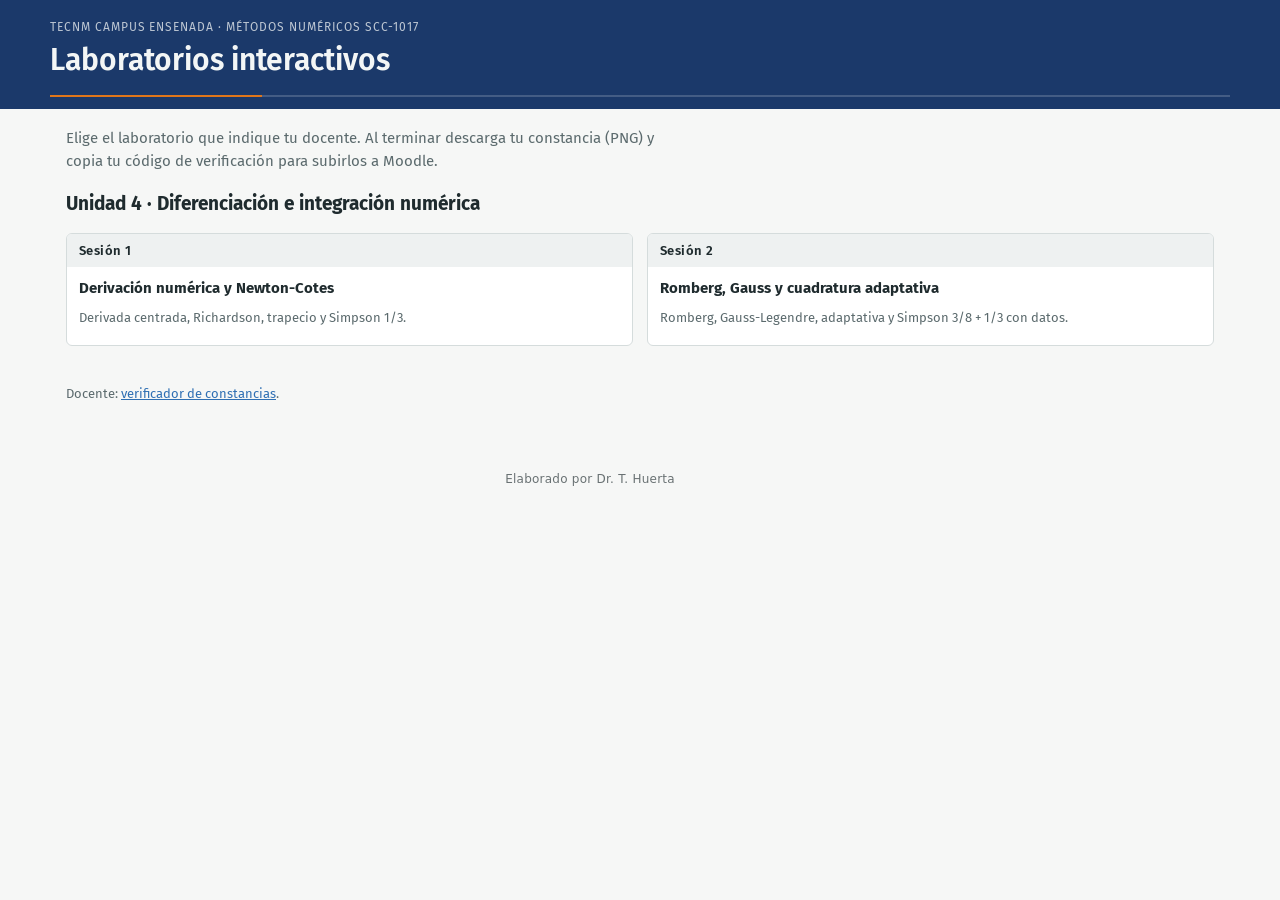
<file: index.html>
<!doctype html>
<html lang="es">
<head>
<meta charset="utf-8">
<meta name="viewport" content="width=device-width, initial-scale=1">
<title>Laboratorios de Métodos Numéricos</title>
<link rel="preconnect" href="https://fonts.googleapis.com">
<link rel="stylesheet" href="https://fonts.googleapis.com/css2?family=Fira+Sans:wght@400;500;600;700&family=Fira+Mono:wght@400;500&display=swap">
<link rel="stylesheet" href="assets/lab.css">
<style>.cards{display:grid;grid-template-columns:repeat(auto-fit,minmax(260px,1fr));gap:14px;margin-top:14px}.cards a{text-decoration:none;color:inherit}.cards .box:hover{border-color:var(--accent)}</style>
<style id="th-firma-css">.th-firma{display:block;clear:both;width:100%;box-sizing:border-box;text-align:center;font:400 12px/1.4 system-ui,-apple-system,"Segoe UI",Roboto,sans-serif;color:inherit;opacity:.65;padding:14px 12px 18px;margin:0;letter-spacing:.02em}.th-firma-ov{font-size:12px!important;opacity:.75;margin:4px 0 0}@media (orientation:landscape) and (pointer:coarse){#wrap>.th-firma{display:none}}</style></head>
<body>
<header><div class="hwrap">
  <div class="eyebrow">TecNM Campus Ensenada · Métodos Numéricos SCC-1017</div>
  <h1>Laboratorios interactivos</h1><div class="rule"></div><div style="height:12px"></div>
</div></header>
<main>
  <p class="lead">Elige el laboratorio que indique tu docente. Al terminar descarga tu constancia (PNG) y copia tu código de verificación para subirlos a Moodle.</p>
  <h2 style="font-size:19px;margin:18px 0 0">Unidad 4 · Diferenciación e integración numérica</h2>
  <div class="cards">
    <a href="https://thuerta2398.github.io/mn-u4-sesion1/"><div class="box"><h3>Sesión 1</h3><div class="in"><p><b>Derivación numérica y Newton-Cotes</b></p><p class="small">Derivada centrada, Richardson, trapecio y Simpson 1/3.</p></div></div></a>
    <a href="https://thuerta2398.github.io/mn-u4-sesion2/"><div class="box"><h3>Sesión 2</h3><div class="in"><p><b>Romberg, Gauss y cuadratura adaptativa</b></p><p class="small">Romberg, Gauss-Legendre, adaptativa y Simpson 3/8 + 1/3 con datos.</p></div></div></a>
  </div>
  <p class="small" style="margin-top:24px">Docente: <a href="verificar/">verificador de constancias</a>.</p>
</main>
<footer class="th-firma">Elaborado por Dr. T. Huerta</footer>
</body>
</html>
</file>
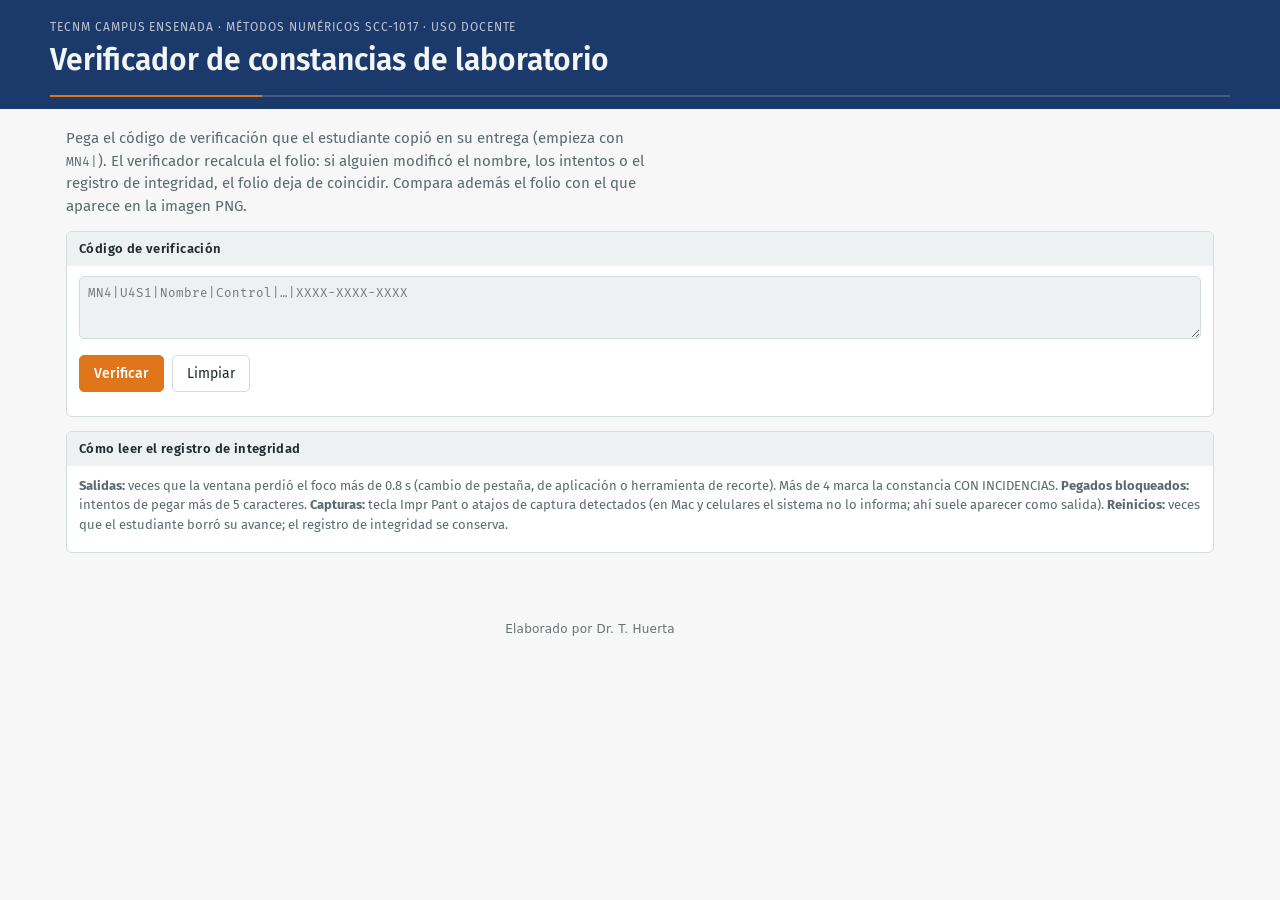
<file: verificar/index.html>
<!doctype html>
<html lang="es">
<head>
<meta charset="utf-8">
<meta name="viewport" content="width=device-width, initial-scale=1">
<title>Verificador de constancias</title>
<link rel="preconnect" href="https://fonts.googleapis.com">
<link rel="stylesheet" href="https://fonts.googleapis.com/css2?family=Fira+Sans:wght@400;500;600;700&family=Fira+Mono:wght@400;500&display=swap">
<link rel="stylesheet" href="../assets/lab.css">
<style>
  .res{margin-top:14px}
  table.kv{border-collapse:collapse;width:100%;font-size:14px}
  table.kv td{padding:6px 8px;border-bottom:1px solid var(--line);vertical-align:top}
  table.kv td:first-child{color:var(--muted);width:42%}
  .big{font-size:18px;font-weight:600;padding:10px 12px;border-radius:6px;margin-bottom:10px}
  .big.ok{background:var(--greenSoft);color:var(--green)} .big.no{background:var(--redSoft);color:var(--red)}
</style>
<style id="th-firma-css">.th-firma{display:block;clear:both;width:100%;box-sizing:border-box;text-align:center;font:400 12px/1.4 system-ui,-apple-system,"Segoe UI",Roboto,sans-serif;color:inherit;opacity:.65;padding:14px 12px 18px;margin:0;letter-spacing:.02em}.th-firma-ov{font-size:12px!important;opacity:.75;margin:4px 0 0}@media (orientation:landscape) and (pointer:coarse){#wrap>.th-firma{display:none}}</style></head>
<body>
<header><div class="hwrap">
  <div class="eyebrow">TecNM Campus Ensenada · Métodos Numéricos SCC-1017 · Uso docente</div>
  <h1>Verificador de constancias de laboratorio</h1><div class="rule"></div><div style="height:12px"></div>
</div></header>
<main>
  <p class="lead">Pega el código de verificación que el estudiante copió en su entrega (empieza con <span class="mat">MN4|</span>). El verificador recalcula el folio: si alguien modificó el nombre, los intentos o el registro de integridad, el folio deja de coincidir. Compara además el folio con el que aparece en la imagen PNG.</p>
  <div class="box"><h3>Código de verificación</h3><div class="in">
    <textarea class="codev" id="code" rows="3" placeholder="MN4|U4S1|Nombre|Control|…|XXXX-XXXX-XXXX" spellcheck="false"></textarea>
    <div class="row"><button class="btn pri" id="bV">Verificar</button><button class="btn" id="bX">Limpiar</button></div>
    <div class="res" id="res"></div>
  </div></div>
  <div class="box"><h3>Cómo leer el registro de integridad</h3><div class="in">
    <p class="small"><b>Salidas:</b> veces que la ventana perdió el foco más de 0.8 s (cambio de pestaña, de aplicación o herramienta de recorte). Más de 4 marca la constancia CON INCIDENCIAS. <b>Pegados bloqueados:</b> intentos de pegar más de 5 caracteres. <b>Capturas:</b> tecla Impr Pant o atajos de captura detectados (en Mac y celulares el sistema no lo informa; ahí suele aparecer como salida). <b>Reinicios:</b> veces que el estudiante borró su avance; el registro de integridad se conserva.</p>
  </div></div>
</main>
<script src="../assets/integridad.js"></script>
<script>
"use strict";
const LABS = { U4S1: 'Unidad 4 · Sesión 1 (derivación y Newton-Cotes)', U4S2: 'Unidad 4 · Sesión 2 (Romberg, Gauss, adaptativa)' };
const NIV = ['Nivel 1 (3 etapas)', 'Nivel 2 (6 pasos)', 'Nivel 3 (4 pasos)'];
const esc = s => String(s).replace(/[&<>"]/g, c => ({ '&': '&amp;', '<': '&lt;', '>': '&gt;', '"': '&quot;' }[c]));
const $ = q => document.querySelector(q);
function fecha(ms) { return new Date(ms).toLocaleString('es-MX'); }
$('#bV').onclick = () => {
  const r = INTEG.leerCodigo($('#code').value); const out = $('#res');
  if (!r.ok) { out.innerHTML = `<div class="big no">${esc(r.msg)}</div>`; return; }
  const I = r.integ; const tot = [3, 6, 4];
  out.innerHTML = `<div class="big ${r.valido ? 'ok' : 'no'}">${r.valido ? '✔ Folio válido: ' + esc(r.folio) : '✘ Folio NO válido: el código fue modificado'}</div>
  ${r.valido ? `<p><span class="stamp ${r.incidencias ? 'no' : 'ok'}">${r.incidencias ? 'CON INCIDENCIAS · ' + I.salidas + ' salidas' : 'SIN INCIDENCIAS'}</span></p>` : ''}
  <table class="kv">
    <tr><td>Laboratorio</td><td>${esc(LABS[r.lab] || r.lab)}</td></tr>
    <tr><td>Estudiante</td><td><b>${esc(r.nombre)}</b></td></tr>
    <tr><td>Número de control</td><td>${esc(r.control)}</td></tr>
    <tr><td>Inicio · última etapa</td><td>${fecha(r.inicio)} · ${fecha(r.fin)} (${INTEG.fmtSeg((r.fin - r.inicio) / 1000)})</td></tr>
    ${r.niveles.map((n, i) => `<tr><td>${NIV[i]}</td><td>${n.n} de ${tot[i]} completados · ${n.f} intentos fallidos · ${n.p} pistas</td></tr>`).join('')}
    <tr><td>Salidas de la ventana</td><td><b style="color:${r.incidencias ? 'var(--red)' : 'inherit'}">${I.salidas}</b> (tiempo fuera: ${INTEG.fmtSeg(I.fuera)})</td></tr>
    <tr><td>Pegados bloqueados</td><td>${I.pegados}</td></tr>
    <tr><td>Intentos de captura</td><td>${I.capturas}</td></tr>
    <tr><td>Reinicios</td><td>${I.reinicios}</td></tr>
  </table>`;
};
$('#bX').onclick = () => { $('#code').value = ''; $('#res').innerHTML = ''; };
</script>
<footer class="th-firma">Elaborado por Dr. T. Huerta</footer>
</body>
</html>
</file>
<file: assets/lab.css>
:root{
  --bg:#f6f7f6; --surface:#ffffff; --surface2:#eef1f1; --ink:#1f2b2e; --muted:#5b6a6d; --line:#d5dcdc;
  --frame:#1B396A; --frameInk:#f3f6f6;
  --accent:#e0761a; --accentSoft:rgba(224,118,26,.12);
  --green:#14964a; --greenSoft:rgba(20,150,74,.10);
  --red:#c23b3b; --redSoft:rgba(194,59,59,.10);
  --grid:#e4e9e9; --axis:#8a9799;
  --c0:#2f6fb3; --c1:#e0761a; --c2:#14964a; --c3:#7a4fb0; --c4:#c23b3b;
  --font:"Fira Sans",system-ui,-apple-system,"Segoe UI",sans-serif;
  --mono:"Fira Mono",ui-monospace,Menlo,Consolas,monospace;
}
@media (prefers-color-scheme:dark){:root:not([data-theme="light"]){
  color-scheme:dark;
  --bg:#141c1e; --surface:#1c2629; --surface2:#233033; --ink:#e7eeee; --muted:#9aabad; --line:#33454a;
  --frame:#0f2142; --frameInk:#e7eeee;
  --accent:#f2923a; --accentSoft:rgba(242,146,58,.16);
  --green:#3cc674; --greenSoft:rgba(60,198,116,.12);
  --red:#ee6b6b; --redSoft:rgba(238,107,107,.12);
  --grid:#27353a; --axis:#6d8084;
  --c0:#6aa6e6; --c1:#f2923a; --c2:#3cc674; --c3:#b08ee0; --c4:#ee6b6b;
}}
:root[data-theme="dark"]{
  color-scheme:dark;
  --bg:#141c1e; --surface:#1c2629; --surface2:#233033; --ink:#e7eeee; --muted:#9aabad; --line:#33454a;
  --frame:#0f2142; --frameInk:#e7eeee;
  --accent:#f2923a; --accentSoft:rgba(242,146,58,.16);
  --green:#3cc674; --greenSoft:rgba(60,198,116,.12);
  --red:#ee6b6b; --redSoft:rgba(238,107,107,.12);
  --grid:#27353a; --axis:#6d8084;
  --c0:#6aa6e6; --c1:#f2923a; --c2:#3cc674; --c3:#b08ee0; --c4:#ee6b6b;
}
*{box-sizing:border-box}
body{margin:0;background:var(--bg);color:var(--ink);font-family:var(--font);font-size:15px;line-height:1.5}
[hidden]{display:none!important}
header{background:var(--frame);color:var(--frameInk);padding:18px 16px 0}
.hwrap{max-width:1180px;margin:0 auto}
.eyebrow{font-size:12px;letter-spacing:.08em;text-transform:uppercase;opacity:.75}
h1{margin:2px 0 4px;font-size:clamp(22px,3.2vw,30px);font-weight:600;text-wrap:balance}
.rule{height:2px;background:linear-gradient(90deg,var(--accent) 0 18%,rgba(255,255,255,.18) 18%);margin-top:12px}
nav{display:flex;gap:2px;overflow-x:auto;margin-top:10px}
nav button{font:inherit;font-size:14px;color:var(--frameInk);background:transparent;border:0;border-bottom:3px solid transparent;padding:10px 12px;cursor:pointer;white-space:nowrap;opacity:.78}
nav button:hover:not(:disabled){opacity:1}
nav button:disabled{opacity:.35;cursor:not-allowed}
nav button[aria-selected="true"]{opacity:1;border-bottom-color:var(--accent);font-weight:600}
nav button .n{font-family:var(--mono);font-size:12px;opacity:.7;margin-right:6px}
nav button .ok{color:#7fe0a5;margin-left:5px}
main{max-width:1180px;margin:0 auto;padding:18px 16px 40px}
.panel{display:grid;grid-template-columns:minmax(0,1.35fr) minmax(0,1fr);gap:18px;align-items:start}
@media (max-width:900px){.panel{grid-template-columns:1fr}}
.secthead{display:flex;flex-wrap:wrap;align-items:baseline;gap:6px 14px;margin-bottom:10px}
.secthead h2{margin:0;font-size:21px;font-weight:600}
.secthead .ref{font-size:13px;color:var(--muted)}
.lead{margin:0 0 14px;color:var(--muted);max-width:75ch}
.box{background:var(--surface);border:1px solid var(--line);border-radius:6px;overflow:hidden;margin-bottom:14px}
.box h3{margin:0;font-size:13px;font-weight:600;letter-spacing:.03em;padding:7px 12px;background:var(--surface2)}
.box.q h3{background:var(--accentSoft);color:var(--accent)}
.box.done h3{background:var(--greenSoft);color:var(--green)}
.box .in{padding:10px 12px}
.box .in > p{margin:0 0 8px}
.code{font-family:var(--mono);font-size:13px;line-height:1.6;background:var(--surface2);border:1px solid var(--line);border-radius:5px;padding:8px 0;overflow-x:auto;counter-reset:ln}
.code .ln{white-space:pre;padding:0 12px 0 0;display:flex;min-height:1.6em}
.code .ln::before{counter-increment:ln;content:counter(ln);width:34px;flex:none;text-align:right;padding-right:10px;color:var(--axis);user-select:none}
.code .ln.new{background:var(--greenSoft)}
.code .ln.click{cursor:pointer}
.code .ln.click:hover{background:var(--accentSoft)}
.code .ln.bad{background:var(--redSoft)}
.code .ln.good{background:var(--greenSoft)}
.code .cm{color:var(--muted)}
.code .lock{color:var(--axis);letter-spacing:1px}
.code .fill{color:var(--green);font-weight:500}
.code input{font:inherit;font-size:13px;background:var(--surface);color:var(--ink);border:1.5px solid var(--accent);border-radius:3px;padding:0 4px;height:1.5em}
.code input.okk{border-color:var(--green);background:var(--greenSoft)}
.code input.err{border-color:var(--red);background:var(--redSoft)}
.parsons{display:grid;grid-template-columns:1fr 1fr;gap:10px}
@media (max-width:640px){.parsons{grid-template-columns:1fr}}
.zone{border:1px dashed var(--line);border-radius:5px;padding:6px;min-height:80px;background:var(--surface2)}
.zone .zt{font-size:12px;color:var(--muted);margin:0 2px 4px;text-transform:uppercase;letter-spacing:.05em}
.pl{display:flex;align-items:center;gap:4px;margin:3px 0;background:var(--surface);border:1px solid var(--line);border-radius:4px}
.pl code{flex:1;font-family:var(--mono);font-size:12.5px;white-space:pre;overflow-x:auto;padding:4px 6px;cursor:pointer}
.pl.badl{border-color:var(--red);background:var(--redSoft)}
.pl button{font:inherit;font-size:12px;border:0;background:transparent;color:var(--muted);cursor:pointer;padding:3px 5px}
.pl button:hover{color:var(--ink)}
.row{display:flex;flex-wrap:wrap;gap:8px;align-items:center;margin-top:10px}
.btn{font:inherit;font-size:14px;padding:7px 14px;border-radius:5px;border:1px solid var(--line);background:var(--surface);color:var(--ink);cursor:pointer}
.btn:hover{border-color:var(--axis)}
.btn.pri{background:var(--accent);border-color:var(--accent);color:#fff;font-weight:500}
.btn.pri:hover{filter:brightness(1.07)}
.btn:disabled{opacity:.5;cursor:not-allowed}
.fb{margin-top:10px;padding:8px 10px;border-radius:5px;font-size:14px}
.fb:empty{display:none}
.fb.ok{background:var(--greenSoft);color:var(--green)}
.fb.no{background:var(--redSoft);color:var(--red)}
.fb.hint{background:var(--accentSoft);color:var(--ink)}
.plot{background:var(--surface);border:1px solid var(--line);border-radius:6px;padding:6px;margin-bottom:12px}
.plot svg{display:block;width:100%;height:auto}
.plotcap{font-size:12.5px;color:var(--muted);padding:2px 6px;display:flex;flex-wrap:wrap;gap:3px 14px}
.plotcap i{display:inline-block;width:16px;height:3px;vertical-align:middle;margin-right:5px;border-radius:2px}
svg text{font-family:var(--font);fill:var(--muted);font-size:11px}
svg .gr{stroke:var(--grid);stroke-width:1}
svg .ax{stroke:var(--axis);stroke-width:1.2}
svg .s0{stroke:var(--c0);fill:none;stroke-width:2.2}
svg .s1{stroke:var(--c1);fill:none;stroke-width:2.2}
svg .s2{stroke:var(--c2);fill:none;stroke-width:2}
svg .s4{stroke:var(--c4);fill:none;stroke-width:2}
svg .tr{stroke:var(--ink);fill:none;stroke-width:1.4;stroke-dasharray:4 3}
svg .pt{fill:var(--ink)}
svg .pt0{fill:var(--c3)}
svg .ptr{fill:var(--c2);stroke:var(--surface);stroke-width:1.5}
svg .d4{fill:var(--c4)} svg .d2{fill:var(--c2)}
svg .lbl{fill:var(--ink);font-size:12px}
table.it{width:100%;border-collapse:collapse;font-family:var(--mono);font-size:12.5px}
table.it th,table.it td{padding:3px 6px;text-align:right;border-bottom:1px solid var(--line)}
table.it th{font-family:var(--font);font-weight:600;color:var(--muted);font-size:12px}
.mat{font-family:var(--mono);font-size:13px}
.steps{display:flex;gap:6px;flex-wrap:wrap;margin-bottom:12px}
.steps span{font-size:12px;padding:3px 9px;border-radius:12px;border:1px solid var(--line);color:var(--muted);background:var(--surface)}
.steps span.cur{border-color:var(--accent);color:var(--accent);font-weight:600}
.steps span.ok{border-color:var(--green);color:var(--green);background:var(--greenSoft)}
.form{display:grid;grid-template-columns:1fr 1fr;gap:12px;max-width:620px}
@media (max-width:560px){.form{grid-template-columns:1fr}}
.form label{display:flex;flex-direction:column;gap:4px;font-size:13px;color:var(--muted)}
.form input{font:inherit;font-size:15px;padding:7px 9px;border:1px solid var(--line);border-radius:5px;background:var(--surface);color:var(--ink)}
.inp{font:inherit;font-family:var(--mono);font-size:14px;padding:5px 8px;border:1.5px solid var(--line);border-radius:4px;background:var(--surface);color:var(--ink);width:100%}
.inp.okk{border-color:var(--green)} .inp.err{border-color:var(--red)}
.mc label{display:flex;gap:8px;align-items:flex-start;padding:6px 8px;border:1px solid var(--line);border-radius:5px;margin:5px 0;cursor:pointer;background:var(--surface)}
.mc label:hover{border-color:var(--axis)}
.mc input{margin-top:4px;accent-color:var(--accent)}
.levels{display:grid;grid-template-columns:repeat(3,1fr);gap:12px;margin:14px 0}
@media (max-width:760px){.levels{grid-template-columns:1fr}}
.levels .box{margin:0}
.small{font-size:13px;color:var(--muted)}
canvas{max-width:100%;height:auto;border:1px solid var(--line);border-radius:6px;display:block}
footer{max-width:1180px;margin:0 auto;padding:0 16px 30px;font-size:12.5px;color:var(--muted)}
footer p{margin:4px 0;padding-left:2em;text-indent:-2em}
sub,sup{font-size:.75em}

/* ===== integridad ===== */
.ibar{display:flex;gap:6px;flex-wrap:wrap;align-items:center;margin-top:8px;font-size:12.5px}
.chip{display:inline-flex;align-items:center;gap:4px;padding:2px 9px;border-radius:12px;background:rgba(255,255,255,.12);color:var(--frameInk);font-family:var(--mono)}
.chip b{font-weight:600}
.chip.warn{background:#c23b3b;color:#fff}
.ibanner{position:sticky;top:0;z-index:20;background:var(--red);color:#fff;padding:9px 16px;font-size:14px;text-align:center}
.toast{position:fixed;left:50%;bottom:22px;transform:translateX(-50%);max-width:min(92vw,560px);background:var(--ink);color:var(--bg);padding:10px 16px;border-radius:8px;font-size:14px;z-index:50;box-shadow:0 6px 24px rgba(0,0,0,.25);opacity:0;transition:opacity .2s}
.toast.on{opacity:1}
.toast.bad{background:var(--red);color:#fff}
.stamp{display:inline-block;padding:4px 12px;border-radius:5px;font-weight:600;font-size:14px}
.stamp.ok{background:var(--greenSoft);color:var(--green)}
.stamp.no{background:var(--redSoft);color:var(--red)}
textarea.codev{width:100%;font-family:var(--mono);font-size:12.5px;padding:8px;border:1px solid var(--line);border-radius:5px;background:var(--surface2);color:var(--ink);resize:vertical}
a{color:var(--c0)}
</file>
